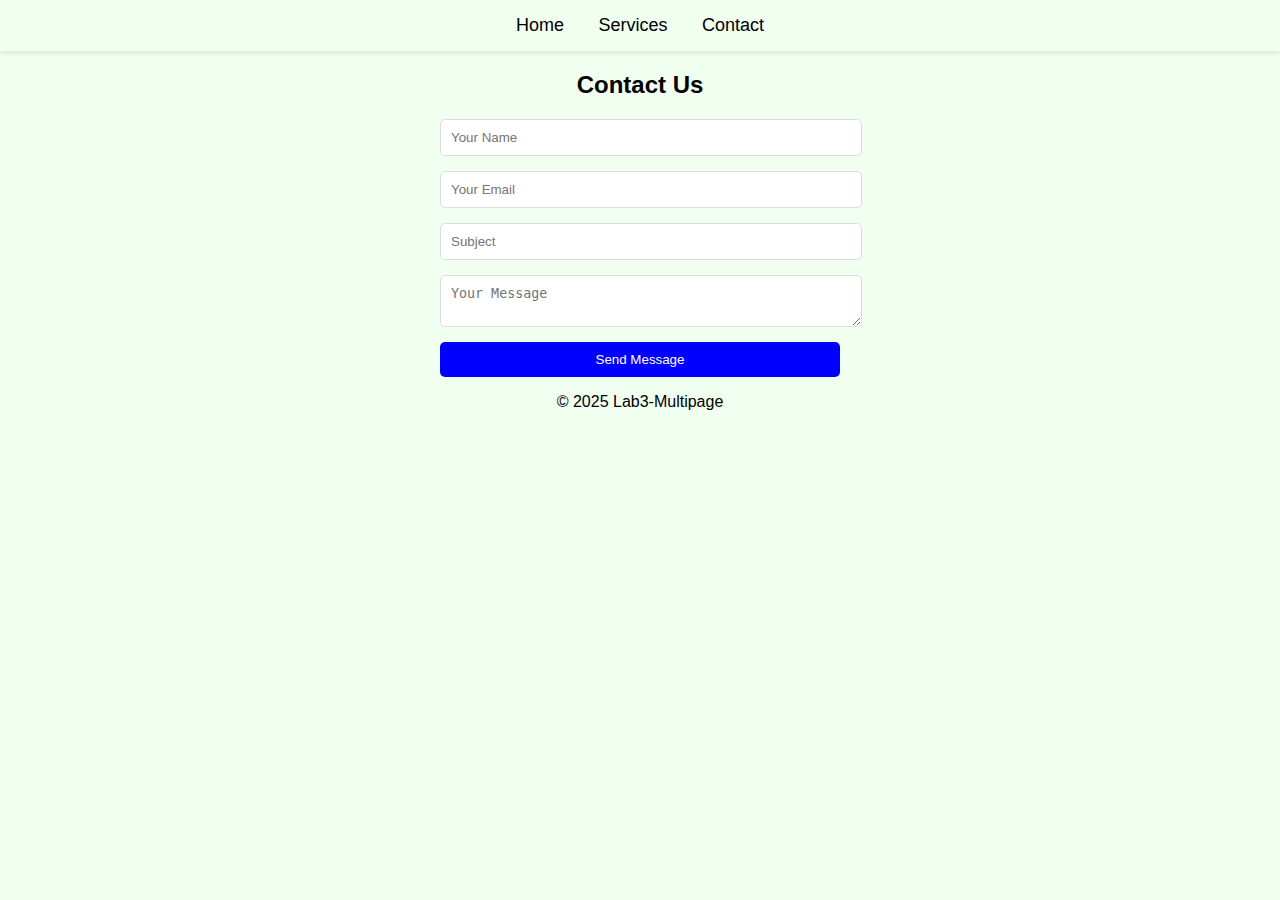
<file: contact.html>
<!DOCTYPE html>
<html lang="en">
<head>
    <meta charset="UTF-8">
    <meta name="viewport" content="width=device-width, initial-scale=1.0">
    <title>Contact - Lab3</title>
    <link rel="stylesheet" href="style.css">
</head>
<body>
    <header>
        <nav>
            <a href="index.html">Home</a>
            <a href="services.html">Services</a>
            <a href="contact.html">Contact</a>
        </nav>
    </header>

    <section class="contact-form">
        <h2>Contact Us</h2>
        <form>
            <input type="text" name="name" placeholder="Your Name" required>
            <input type="email" name="email" placeholder="Your Email" required>
            <input type="text" name="subject" placeholder="Subject" required>
            <textarea name="message" placeholder="Your Message" required></textarea>
            <button type="submit">Send Message</button>
        </form>
    </section>

    <footer>
        <p>&copy; 2025 Lab3-Multipage</p>
    </footer>
</body>
</html>
</file>
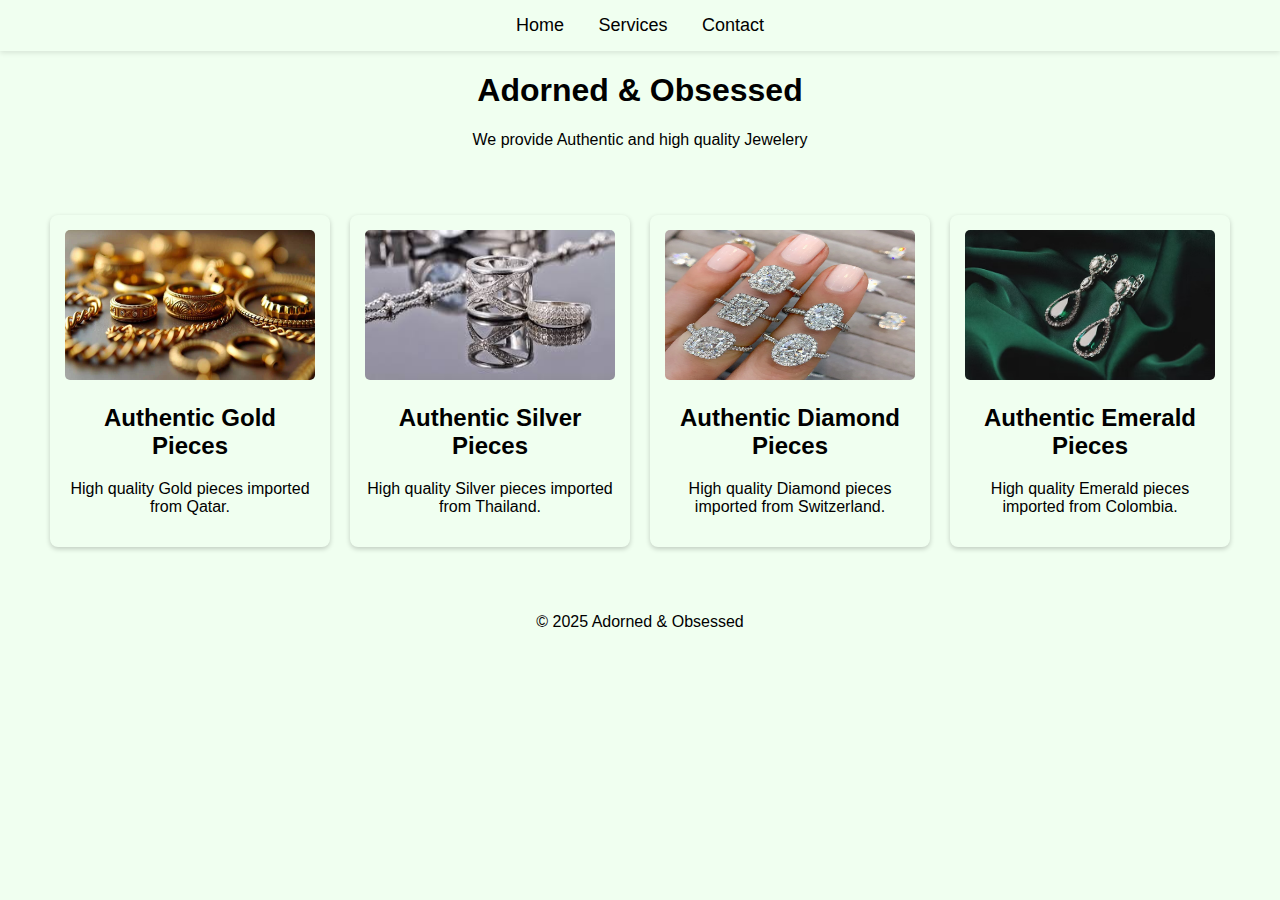
<file: services.html>
<!DOCTYPE html>
<html lang="en">
<head>
    <meta charset="UTF-8">
    <meta name="viewport" content="width=device-width, initial-scale=1.0">
    <title>Adorned & Obsessed Products</title>
    <link rel="stylesheet" href="style.css">
</head>
<body>
    <header>
        <nav>
            <a href="index.html">Home</a>
            <a href="services.html">Services</a>
            <a href="contact.html">Contact</a>
        </nav>
    </header>

    <section class="services">
        <h1>Adorned & Obsessed</h1>
        <p>We provide Authentic and high quality Jewelery</p>

        <div class="services-grid">
            <div class="service-card">
                <img src="images/gold 2 image.jpeg" alt="Gold">
                <h2>Authentic Gold Pieces</h2>
                <p>High quality Gold pieces imported from Qatar.</p>
            </div>

            <div class="service-card">
                <img src="images/silver 2 image.jpeg" alt="Silver">
                <h2>Authentic Silver Pieces</h2>
                <p>High quality Silver pieces imported from Thailand.</p>
            </div>

            <div class="service-card">
                <img src="images/diamond image.webp" alt="Diamond">
                <h2>Authentic Diamond Pieces</h2>
                <p>High quality Diamond pieces imported from Switzerland.</p>
            </div>

            <div class="service-card">
                <img src="images/emerald image.avif" alt="Emerald">
                <h2>Authentic Emerald Pieces</h2>
                <p>High quality Emerald pieces imported from Colombia.</p>
            </div>
        </div>
    </section>

    <footer>
        <p>&copy; 2025 Adorned & Obsessed</p>
    </footer>
</body>
</html>
</file>
<file: style.css>
body {
    font-family: Arial, sans-serif;
    margin: 0;
    padding: 0;
    background-color: honeydew;
    text-align: center;
    
}

nav {
    background:green (255, 255, 255);
    padding: 15px;
    box-shadow: 0 2px 5px rgba(0, 0, 0, 0.1);
}

nav a {
    text-decoration: none;
    color: black;
    margin: 0 15px;
    font-size: 18px;
    transition: color 0.3s ease-in-out, text-decoration 0.3s;
}

/* Hover effect for navigation links */
nav a:hover {
    color: blue;
    text-decoration: underline;
}

.hero {
    background: url('') center/cover no-repeat;
    padding: 100px 20px;
    color: black;
}

.features {
    display: flex;
    justify-content: center;
    gap: 20px;
    padding: 50px;
}

.feature-card {
    background: honey yellow;
    padding: 20px;
    border-radius: 8px;
    box-shadow: 0 2px 5px rgba(0, 0, 0, 0.2);
}

.services-grid {
    display: grid;
    grid-template-columns: repeat(auto-fit, minmax(250px, 1fr));
    gap: 20px;
    padding: 50px;
}

.service-card {
    background: honeydew;
    padding: 15px;
    border-radius: 8px;
    box-shadow: 0 2px 5px rgba(0, 0, 0, 0.2);
    text-align: center;
    transition: transform 0.3s ease-in-out, box-shadow 0.3s ease-in-out;
}

/* Hover effect for service cards */
.service-card:hover {
    transform: scale(1.05);
    box-shadow: 0 4px 10px rgba(0, 0, 0, 0.3);
}

.service-card img {
    width: 100%;
    height: 150px;
    border-radius: 5px;
}

.contact-form form {
    display: flex;
    flex-direction: column;
    gap: 15px;
    max-width: 400px;
    margin: auto;
}

input, textarea {
    width: 100%;
    padding: 10px;
    border: 1px solid #ddd;
    border-radius: 5px;
    transition: border 0.3s ease-in-out;
}

/* Hover effect for form fields */
input:hover, textarea:hover {
    border-color: blue;
}

button {
    background: blue;
    color: white;
    padding: 10px;
    border: none;
    cursor: pointer;
    border-radius: 5px;
    transition: background 0.3s ease-in-out;
}

button:hover {
    background: darkblue;
}

@media (max-width: 768px) {
    .features, .services-grid {
        flex-direction: column;
    }
}
</file>
